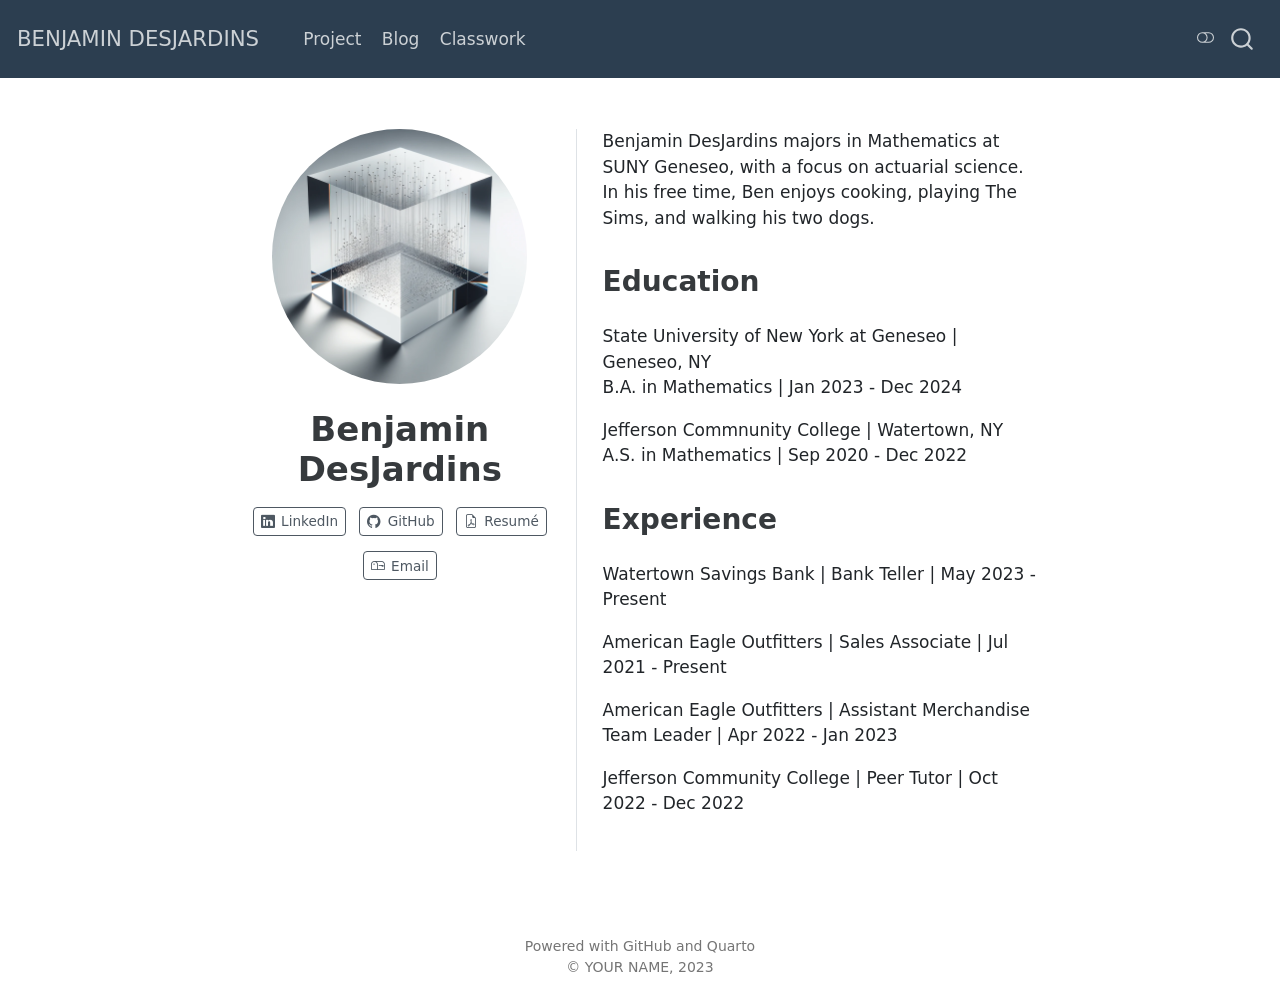
<file: index.html>
<!DOCTYPE html>
<html xmlns="http://www.w3.org/1999/xhtml" lang="en" xml:lang="en"><head>

<meta charset="utf-8">
<meta name="generator" content="quarto-1.3.353">

<meta name="viewport" content="width=device-width, initial-scale=1.0, user-scalable=yes">


<title>BENJAMIN DESJARDINS - Benjamin DesJardins</title>
<style>
code{white-space: pre-wrap;}
span.smallcaps{font-variant: small-caps;}
div.columns{display: flex; gap: min(4vw, 1.5em);}
div.column{flex: auto; overflow-x: auto;}
div.hanging-indent{margin-left: 1.5em; text-indent: -1.5em;}
ul.task-list{list-style: none;}
ul.task-list li input[type="checkbox"] {
  width: 0.8em;
  margin: 0 0.8em 0.2em -1em; /* quarto-specific, see https://github.com/quarto-dev/quarto-cli/issues/4556 */ 
  vertical-align: middle;
}
</style>


<script src="site_libs/quarto-nav/quarto-nav.js"></script>
<script src="site_libs/clipboard/clipboard.min.js"></script>
<script src="site_libs/quarto-search/autocomplete.umd.js"></script>
<script src="site_libs/quarto-search/fuse.min.js"></script>
<script src="site_libs/quarto-search/quarto-search.js"></script>
<meta name="quarto:offset" content="./">
<script src="site_libs/quarto-html/quarto.js"></script>
<script src="site_libs/quarto-html/popper.min.js"></script>
<script src="site_libs/quarto-html/tippy.umd.min.js"></script>
<link href="site_libs/quarto-html/tippy.css" rel="stylesheet">
<link href="site_libs/quarto-html/quarto-syntax-highlighting.css" rel="stylesheet" class="quarto-color-scheme" id="quarto-text-highlighting-styles">
<link href="site_libs/quarto-html/quarto-syntax-highlighting-dark.css" rel="prefetch" class="quarto-color-scheme quarto-color-alternate" id="quarto-text-highlighting-styles">
<script src="site_libs/bootstrap/bootstrap.min.js"></script>
<link href="site_libs/bootstrap/bootstrap-icons.css" rel="stylesheet">
<link href="site_libs/bootstrap/bootstrap.min.css" rel="stylesheet" class="quarto-color-scheme" id="quarto-bootstrap" data-mode="light">
<link href="site_libs/bootstrap/bootstrap-dark.min.css" rel="prefetch" class="quarto-color-scheme quarto-color-alternate" id="quarto-bootstrap" data-mode="dark">
<script id="quarto-search-options" type="application/json">{
  "location": "navbar",
  "copy-button": false,
  "collapse-after": 3,
  "panel-placement": "end",
  "type": "overlay",
  "limit": 20,
  "language": {
    "search-no-results-text": "No results",
    "search-matching-documents-text": "matching documents",
    "search-copy-link-title": "Copy link to search",
    "search-hide-matches-text": "Hide additional matches",
    "search-more-match-text": "more match in this document",
    "search-more-matches-text": "more matches in this document",
    "search-clear-button-title": "Clear",
    "search-detached-cancel-button-title": "Cancel",
    "search-submit-button-title": "Submit"
  }
}</script>


<link rel="stylesheet" href="styles.css">
</head>

<body class="nav-fixed fullcontent">

<div id="quarto-search-results"></div>
  <header id="quarto-header" class="headroom fixed-top">
    <nav class="navbar navbar-expand-lg navbar-dark ">
      <div class="navbar-container container-fluid">
      <div class="navbar-brand-container">
    <a class="navbar-brand" href="./index.html">
    <span class="navbar-title">BENJAMIN DESJARDINS</span>
    </a>
  </div>
            <div id="quarto-search" class="" title="Search"></div>
          <button class="navbar-toggler" type="button" data-bs-toggle="collapse" data-bs-target="#navbarCollapse" aria-controls="navbarCollapse" aria-expanded="false" aria-label="Toggle navigation" onclick="if (window.quartoToggleHeadroom) { window.quartoToggleHeadroom(); }">
  <span class="navbar-toggler-icon"></span>
</button>
          <div class="collapse navbar-collapse" id="navbarCollapse">
            <ul class="navbar-nav navbar-nav-scroll me-auto">
  <li class="nav-item">
    <a class="nav-link" href="./project.html" rel="" target="">
 <span class="menu-text">Project</span></a>
  </li>  
  <li class="nav-item">
    <a class="nav-link" href="./blog-listing.html" rel="" target="">
 <span class="menu-text">Blog</span></a>
  </li>  
  <li class="nav-item">
    <a class="nav-link" href="./danl-200-cw-10.html" rel="" target="">
 <span class="menu-text">Classwork</span></a>
  </li>  
</ul>
            <div class="quarto-navbar-tools ms-auto">
  <a href="" class="quarto-color-scheme-toggle quarto-navigation-tool  px-1" onclick="window.quartoToggleColorScheme(); return false;" title="Toggle dark mode"><i class="bi"></i></a>
</div>
          </div> <!-- /navcollapse -->
      </div> <!-- /container-fluid -->
    </nav>
</header>
<!-- content -->
<div id="quarto-content" class="quarto-container page-columns page-rows-contents page-layout-article page-navbar">
<!-- sidebar -->
<!-- margin-sidebar -->
    
<!-- main -->
<div class="quarto-about-trestles">
  <div class="about-entity">
    <img src="img/profile.png" class="about-image
  round " style="height: 15em; width: 15em;">
<header id="title-block-header" class="quarto-title-block default">
<div class="quarto-title">
<h1 class="title">Benjamin DesJardins</h1>
</div>
<div class="quarto-title-meta">
  </div>
</header>
    <div class="about-links">
  <a href="https://linkedin.com/in/b-r-desjardins/" class="about-link" rel="" target="">
    <i class="bi bi-linkedin"></i>
     <span class="about-link-text">LinkedIn</span>
  </a>
  <a href="https://github.com/bendesjardins" class="about-link" rel="" target="">
    <i class="bi bi-github"></i>
     <span class="about-link-text">GitHub</span>
  </a>
  <a href="https://bendesjardins.github.io/resume_12_2_23.pdf" class="about-link" rel="" target="">
    <i class="bi bi-file-earmark-pdf"></i>
     <span class="about-link-text">Resumé</span>
  </a>
  <a href="mailto:brd8@geneseo.edu" class="about-link" rel="" target="">
    <i class="bi bi-mailbox"></i>
     <span class="about-link-text">Email</span>
  </a>
</div>
  </div>
  <div class="about-contents"><main class="content" id="quarto-document-content">
<p>Benjamin DesJardins majors in Mathematics at SUNY Geneseo, with a focus on actuarial science. In his free time, Ben enjoys cooking, playing The Sims, and walking his two dogs.</p>
<section id="education" class="level2">
<h2 data-anchor-id="education">Education</h2>
<p>State University of New York at Geneseo | Geneseo, NY <br> B.A. in Mathematics | Jan 2023 - Dec 2024 <br></p>
<p>Jefferson Commnunity College | Watertown, NY <br> A.S. in Mathematics | Sep 2020 - Dec 2022 <br></p>
</section>
<section id="experience" class="level2">
<h2 data-anchor-id="experience">Experience</h2>
<p>Watertown Savings Bank | Bank Teller | May 2023 - Present <br></p>
<p>American Eagle Outfitters | Sales Associate | Jul 2021 - Present <br></p>
<p>American Eagle Outfitters | Assistant Merchandise Team Leader | Apr 2022 - Jan 2023 <br></p>
<p>Jefferson Community College | Peer Tutor | Oct 2022 - Dec 2022 <br></p>


</section>
</main></div>
</div>
 <!-- /main -->
<script type="text/javascript" src="links.js"></script>
<script id="quarto-html-after-body" type="application/javascript">
window.document.addEventListener("DOMContentLoaded", function (event) {
  const toggleBodyColorMode = (bsSheetEl) => {
    const mode = bsSheetEl.getAttribute("data-mode");
    const bodyEl = window.document.querySelector("body");
    if (mode === "dark") {
      bodyEl.classList.add("quarto-dark");
      bodyEl.classList.remove("quarto-light");
    } else {
      bodyEl.classList.add("quarto-light");
      bodyEl.classList.remove("quarto-dark");
    }
  }
  const toggleBodyColorPrimary = () => {
    const bsSheetEl = window.document.querySelector("link#quarto-bootstrap");
    if (bsSheetEl) {
      toggleBodyColorMode(bsSheetEl);
    }
  }
  toggleBodyColorPrimary();  
  const disableStylesheet = (stylesheets) => {
    for (let i=0; i < stylesheets.length; i++) {
      const stylesheet = stylesheets[i];
      stylesheet.rel = 'prefetch';
    }
  }
  const enableStylesheet = (stylesheets) => {
    for (let i=0; i < stylesheets.length; i++) {
      const stylesheet = stylesheets[i];
      stylesheet.rel = 'stylesheet';
    }
  }
  const manageTransitions = (selector, allowTransitions) => {
    const els = window.document.querySelectorAll(selector);
    for (let i=0; i < els.length; i++) {
      const el = els[i];
      if (allowTransitions) {
        el.classList.remove('notransition');
      } else {
        el.classList.add('notransition');
      }
    }
  }
  const toggleColorMode = (alternate) => {
    // Switch the stylesheets
    const alternateStylesheets = window.document.querySelectorAll('link.quarto-color-scheme.quarto-color-alternate');
    manageTransitions('#quarto-margin-sidebar .nav-link', false);
    if (alternate) {
      enableStylesheet(alternateStylesheets);
      for (const sheetNode of alternateStylesheets) {
        if (sheetNode.id === "quarto-bootstrap") {
          toggleBodyColorMode(sheetNode);
        }
      }
    } else {
      disableStylesheet(alternateStylesheets);
      toggleBodyColorPrimary();
    }
    manageTransitions('#quarto-margin-sidebar .nav-link', true);
    // Switch the toggles
    const toggles = window.document.querySelectorAll('.quarto-color-scheme-toggle');
    for (let i=0; i < toggles.length; i++) {
      const toggle = toggles[i];
      if (toggle) {
        if (alternate) {
          toggle.classList.add("alternate");     
        } else {
          toggle.classList.remove("alternate");
        }
      }
    }
    // Hack to workaround the fact that safari doesn't
    // properly recolor the scrollbar when toggling (#1455)
    if (navigator.userAgent.indexOf('Safari') > 0 && navigator.userAgent.indexOf('Chrome') == -1) {
      manageTransitions("body", false);
      window.scrollTo(0, 1);
      setTimeout(() => {
        window.scrollTo(0, 0);
        manageTransitions("body", true);
      }, 40);  
    }
  }
  const isFileUrl = () => { 
    return window.location.protocol === 'file:';
  }
  const hasAlternateSentinel = () => {  
    let styleSentinel = getColorSchemeSentinel();
    if (styleSentinel !== null) {
      return styleSentinel === "alternate";
    } else {
      return false;
    }
  }
  const setStyleSentinel = (alternate) => {
    const value = alternate ? "alternate" : "default";
    if (!isFileUrl()) {
      window.localStorage.setItem("quarto-color-scheme", value);
    } else {
      localAlternateSentinel = value;
    }
  }
  const getColorSchemeSentinel = () => {
    if (!isFileUrl()) {
      const storageValue = window.localStorage.getItem("quarto-color-scheme");
      return storageValue != null ? storageValue : localAlternateSentinel;
    } else {
      return localAlternateSentinel;
    }
  }
  let localAlternateSentinel = 'default';
  // Dark / light mode switch
  window.quartoToggleColorScheme = () => {
    // Read the current dark / light value 
    let toAlternate = !hasAlternateSentinel();
    toggleColorMode(toAlternate);
    setStyleSentinel(toAlternate);
  };
  // Ensure there is a toggle, if there isn't float one in the top right
  if (window.document.querySelector('.quarto-color-scheme-toggle') === null) {
    const a = window.document.createElement('a');
    a.classList.add('top-right');
    a.classList.add('quarto-color-scheme-toggle');
    a.href = "";
    a.onclick = function() { try { window.quartoToggleColorScheme(); } catch {} return false; };
    const i = window.document.createElement("i");
    i.classList.add('bi');
    a.appendChild(i);
    window.document.body.appendChild(a);
  }
  // Switch to dark mode if need be
  if (hasAlternateSentinel()) {
    toggleColorMode(true);
  } else {
    toggleColorMode(false);
  }
  const isCodeAnnotation = (el) => {
    for (const clz of el.classList) {
      if (clz.startsWith('code-annotation-')) {                     
        return true;
      }
    }
    return false;
  }
  const clipboard = new window.ClipboardJS('.code-copy-button', {
    text: function(trigger) {
      const codeEl = trigger.previousElementSibling.cloneNode(true);
      for (const childEl of codeEl.children) {
        if (isCodeAnnotation(childEl)) {
          childEl.remove();
        }
      }
      return codeEl.innerText;
    }
  });
  clipboard.on('success', function(e) {
    // button target
    const button = e.trigger;
    // don't keep focus
    button.blur();
    // flash "checked"
    button.classList.add('code-copy-button-checked');
    var currentTitle = button.getAttribute("title");
    button.setAttribute("title", "Copied!");
    let tooltip;
    if (window.bootstrap) {
      button.setAttribute("data-bs-toggle", "tooltip");
      button.setAttribute("data-bs-placement", "left");
      button.setAttribute("data-bs-title", "Copied!");
      tooltip = new bootstrap.Tooltip(button, 
        { trigger: "manual", 
          customClass: "code-copy-button-tooltip",
          offset: [0, -8]});
      tooltip.show();    
    }
    setTimeout(function() {
      if (tooltip) {
        tooltip.hide();
        button.removeAttribute("data-bs-title");
        button.removeAttribute("data-bs-toggle");
        button.removeAttribute("data-bs-placement");
      }
      button.setAttribute("title", currentTitle);
      button.classList.remove('code-copy-button-checked');
    }, 1000);
    // clear code selection
    e.clearSelection();
  });
  function tippyHover(el, contentFn) {
    const config = {
      allowHTML: true,
      content: contentFn,
      maxWidth: 500,
      delay: 100,
      arrow: false,
      appendTo: function(el) {
          return el.parentElement;
      },
      interactive: true,
      interactiveBorder: 10,
      theme: 'quarto',
      placement: 'bottom-start'
    };
    window.tippy(el, config); 
  }
  const noterefs = window.document.querySelectorAll('a[role="doc-noteref"]');
  for (var i=0; i<noterefs.length; i++) {
    const ref = noterefs[i];
    tippyHover(ref, function() {
      // use id or data attribute instead here
      let href = ref.getAttribute('data-footnote-href') || ref.getAttribute('href');
      try { href = new URL(href).hash; } catch {}
      const id = href.replace(/^#\/?/, "");
      const note = window.document.getElementById(id);
      return note.innerHTML;
    });
  }
      let selectedAnnoteEl;
      const selectorForAnnotation = ( cell, annotation) => {
        let cellAttr = 'data-code-cell="' + cell + '"';
        let lineAttr = 'data-code-annotation="' +  annotation + '"';
        const selector = 'span[' + cellAttr + '][' + lineAttr + ']';
        return selector;
      }
      const selectCodeLines = (annoteEl) => {
        const doc = window.document;
        const targetCell = annoteEl.getAttribute("data-target-cell");
        const targetAnnotation = annoteEl.getAttribute("data-target-annotation");
        const annoteSpan = window.document.querySelector(selectorForAnnotation(targetCell, targetAnnotation));
        const lines = annoteSpan.getAttribute("data-code-lines").split(",");
        const lineIds = lines.map((line) => {
          return targetCell + "-" + line;
        })
        let top = null;
        let height = null;
        let parent = null;
        if (lineIds.length > 0) {
            //compute the position of the single el (top and bottom and make a div)
            const el = window.document.getElementById(lineIds[0]);
            top = el.offsetTop;
            height = el.offsetHeight;
            parent = el.parentElement.parentElement;
          if (lineIds.length > 1) {
            const lastEl = window.document.getElementById(lineIds[lineIds.length - 1]);
            const bottom = lastEl.offsetTop + lastEl.offsetHeight;
            height = bottom - top;
          }
          if (top !== null && height !== null && parent !== null) {
            // cook up a div (if necessary) and position it 
            let div = window.document.getElementById("code-annotation-line-highlight");
            if (div === null) {
              div = window.document.createElement("div");
              div.setAttribute("id", "code-annotation-line-highlight");
              div.style.position = 'absolute';
              parent.appendChild(div);
            }
            div.style.top = top - 2 + "px";
            div.style.height = height + 4 + "px";
            let gutterDiv = window.document.getElementById("code-annotation-line-highlight-gutter");
            if (gutterDiv === null) {
              gutterDiv = window.document.createElement("div");
              gutterDiv.setAttribute("id", "code-annotation-line-highlight-gutter");
              gutterDiv.style.position = 'absolute';
              const codeCell = window.document.getElementById(targetCell);
              const gutter = codeCell.querySelector('.code-annotation-gutter');
              gutter.appendChild(gutterDiv);
            }
            gutterDiv.style.top = top - 2 + "px";
            gutterDiv.style.height = height + 4 + "px";
          }
          selectedAnnoteEl = annoteEl;
        }
      };
      const unselectCodeLines = () => {
        const elementsIds = ["code-annotation-line-highlight", "code-annotation-line-highlight-gutter"];
        elementsIds.forEach((elId) => {
          const div = window.document.getElementById(elId);
          if (div) {
            div.remove();
          }
        });
        selectedAnnoteEl = undefined;
      };
      // Attach click handler to the DT
      const annoteDls = window.document.querySelectorAll('dt[data-target-cell]');
      for (const annoteDlNode of annoteDls) {
        annoteDlNode.addEventListener('click', (event) => {
          const clickedEl = event.target;
          if (clickedEl !== selectedAnnoteEl) {
            unselectCodeLines();
            const activeEl = window.document.querySelector('dt[data-target-cell].code-annotation-active');
            if (activeEl) {
              activeEl.classList.remove('code-annotation-active');
            }
            selectCodeLines(clickedEl);
            clickedEl.classList.add('code-annotation-active');
          } else {
            // Unselect the line
            unselectCodeLines();
            clickedEl.classList.remove('code-annotation-active');
          }
        });
      }
  const findCites = (el) => {
    const parentEl = el.parentElement;
    if (parentEl) {
      const cites = parentEl.dataset.cites;
      if (cites) {
        return {
          el,
          cites: cites.split(' ')
        };
      } else {
        return findCites(el.parentElement)
      }
    } else {
      return undefined;
    }
  };
  var bibliorefs = window.document.querySelectorAll('a[role="doc-biblioref"]');
  for (var i=0; i<bibliorefs.length; i++) {
    const ref = bibliorefs[i];
    const citeInfo = findCites(ref);
    if (citeInfo) {
      tippyHover(citeInfo.el, function() {
        var popup = window.document.createElement('div');
        citeInfo.cites.forEach(function(cite) {
          var citeDiv = window.document.createElement('div');
          citeDiv.classList.add('hanging-indent');
          citeDiv.classList.add('csl-entry');
          var biblioDiv = window.document.getElementById('ref-' + cite);
          if (biblioDiv) {
            citeDiv.innerHTML = biblioDiv.innerHTML;
          }
          popup.appendChild(citeDiv);
        });
        return popup.innerHTML;
      });
    }
  }
});
</script>
</div> <!-- /content -->
<footer class="footer">
  <div class="nav-footer">
    <div class="nav-footer-left">
      &nbsp;
    </div>   
    <div class="nav-footer-center">Powered with GitHub and Quarto<br>© YOUR NAME, 2023</div>
    <div class="nav-footer-right">
      &nbsp;
    </div>
  </div>
</footer>



</body></html>
</file>
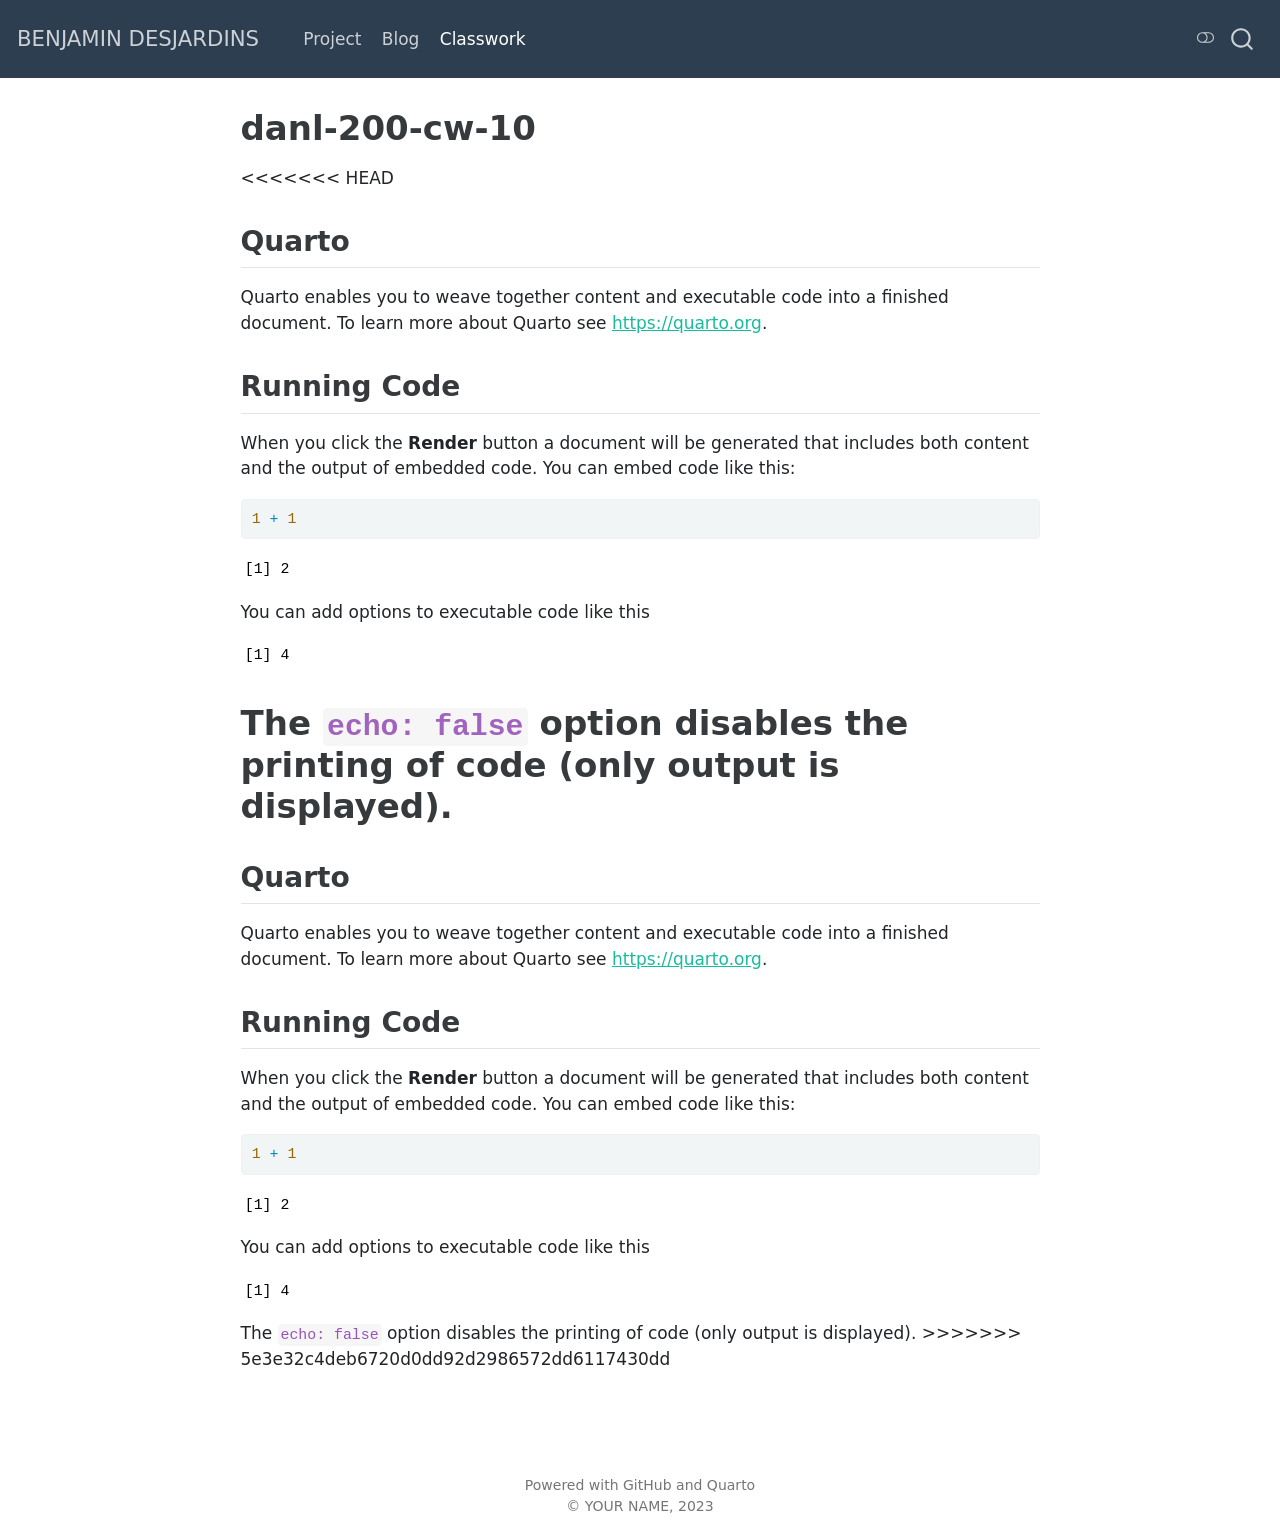
<file: danl-200-cw-10.html>
<!DOCTYPE html>
<html xmlns="http://www.w3.org/1999/xhtml" lang="en" xml:lang="en"><head>

<meta charset="utf-8">
<meta name="generator" content="quarto-1.3.353">

<meta name="viewport" content="width=device-width, initial-scale=1.0, user-scalable=yes">


<title>BENJAMIN DESJARDINS - danl-200-cw-10</title>
<style>
code{white-space: pre-wrap;}
span.smallcaps{font-variant: small-caps;}
div.columns{display: flex; gap: min(4vw, 1.5em);}
div.column{flex: auto; overflow-x: auto;}
div.hanging-indent{margin-left: 1.5em; text-indent: -1.5em;}
ul.task-list{list-style: none;}
ul.task-list li input[type="checkbox"] {
  width: 0.8em;
  margin: 0 0.8em 0.2em -1em; /* quarto-specific, see https://github.com/quarto-dev/quarto-cli/issues/4556 */ 
  vertical-align: middle;
}
/* CSS for syntax highlighting */
pre > code.sourceCode { white-space: pre; position: relative; }
pre > code.sourceCode > span { display: inline-block; line-height: 1.25; }
pre > code.sourceCode > span:empty { height: 1.2em; }
.sourceCode { overflow: visible; }
code.sourceCode > span { color: inherit; text-decoration: inherit; }
div.sourceCode { margin: 1em 0; }
pre.sourceCode { margin: 0; }
@media screen {
div.sourceCode { overflow: auto; }
}
@media print {
pre > code.sourceCode { white-space: pre-wrap; }
pre > code.sourceCode > span { text-indent: -5em; padding-left: 5em; }
}
pre.numberSource code
  { counter-reset: source-line 0; }
pre.numberSource code > span
  { position: relative; left: -4em; counter-increment: source-line; }
pre.numberSource code > span > a:first-child::before
  { content: counter(source-line);
    position: relative; left: -1em; text-align: right; vertical-align: baseline;
    border: none; display: inline-block;
    -webkit-touch-callout: none; -webkit-user-select: none;
    -khtml-user-select: none; -moz-user-select: none;
    -ms-user-select: none; user-select: none;
    padding: 0 4px; width: 4em;
  }
pre.numberSource { margin-left: 3em;  padding-left: 4px; }
div.sourceCode
  {   }
@media screen {
pre > code.sourceCode > span > a:first-child::before { text-decoration: underline; }
}
</style>


<script src="site_libs/quarto-nav/quarto-nav.js"></script>
<script src="site_libs/clipboard/clipboard.min.js"></script>
<script src="site_libs/quarto-search/autocomplete.umd.js"></script>
<script src="site_libs/quarto-search/fuse.min.js"></script>
<script src="site_libs/quarto-search/quarto-search.js"></script>
<meta name="quarto:offset" content="./">
<script src="site_libs/quarto-html/quarto.js"></script>
<script src="site_libs/quarto-html/popper.min.js"></script>
<script src="site_libs/quarto-html/tippy.umd.min.js"></script>
<script src="site_libs/quarto-html/anchor.min.js"></script>
<link href="site_libs/quarto-html/tippy.css" rel="stylesheet">
<link href="site_libs/quarto-html/quarto-syntax-highlighting.css" rel="stylesheet" class="quarto-color-scheme" id="quarto-text-highlighting-styles">
<link href="site_libs/quarto-html/quarto-syntax-highlighting-dark.css" rel="prefetch" class="quarto-color-scheme quarto-color-alternate" id="quarto-text-highlighting-styles">
<script src="site_libs/bootstrap/bootstrap.min.js"></script>
<link href="site_libs/bootstrap/bootstrap-icons.css" rel="stylesheet">
<link href="site_libs/bootstrap/bootstrap.min.css" rel="stylesheet" class="quarto-color-scheme" id="quarto-bootstrap" data-mode="light">
<link href="site_libs/bootstrap/bootstrap-dark.min.css" rel="prefetch" class="quarto-color-scheme quarto-color-alternate" id="quarto-bootstrap" data-mode="dark">
<script id="quarto-search-options" type="application/json">{
  "location": "navbar",
  "copy-button": false,
  "collapse-after": 3,
  "panel-placement": "end",
  "type": "overlay",
  "limit": 20,
  "language": {
    "search-no-results-text": "No results",
    "search-matching-documents-text": "matching documents",
    "search-copy-link-title": "Copy link to search",
    "search-hide-matches-text": "Hide additional matches",
    "search-more-match-text": "more match in this document",
    "search-more-matches-text": "more matches in this document",
    "search-clear-button-title": "Clear",
    "search-detached-cancel-button-title": "Cancel",
    "search-submit-button-title": "Submit"
  }
}</script>


<link rel="stylesheet" href="styles.css">
</head>

<body class="nav-fixed fullcontent">

<div id="quarto-search-results"></div>
  <header id="quarto-header" class="headroom fixed-top">
    <nav class="navbar navbar-expand-lg navbar-dark ">
      <div class="navbar-container container-fluid">
      <div class="navbar-brand-container">
    <a class="navbar-brand" href="./index.html">
    <span class="navbar-title">BENJAMIN DESJARDINS</span>
    </a>
  </div>
            <div id="quarto-search" class="" title="Search"></div>
          <button class="navbar-toggler" type="button" data-bs-toggle="collapse" data-bs-target="#navbarCollapse" aria-controls="navbarCollapse" aria-expanded="false" aria-label="Toggle navigation" onclick="if (window.quartoToggleHeadroom) { window.quartoToggleHeadroom(); }">
  <span class="navbar-toggler-icon"></span>
</button>
          <div class="collapse navbar-collapse" id="navbarCollapse">
            <ul class="navbar-nav navbar-nav-scroll me-auto">
  <li class="nav-item">
    <a class="nav-link" href="./project.html" rel="" target="">
 <span class="menu-text">Project</span></a>
  </li>  
  <li class="nav-item">
    <a class="nav-link" href="./blog-listing.html" rel="" target="">
 <span class="menu-text">Blog</span></a>
  </li>  
  <li class="nav-item">
    <a class="nav-link active" href="./danl-200-cw-10.html" rel="" target="" aria-current="page">
 <span class="menu-text">Classwork</span></a>
  </li>  
</ul>
            <div class="quarto-navbar-tools ms-auto">
  <a href="" class="quarto-color-scheme-toggle quarto-navigation-tool  px-1" onclick="window.quartoToggleColorScheme(); return false;" title="Toggle dark mode"><i class="bi"></i></a>
</div>
          </div> <!-- /navcollapse -->
      </div> <!-- /container-fluid -->
    </nav>
</header>
<!-- content -->
<div id="quarto-content" class="quarto-container page-columns page-rows-contents page-layout-article page-navbar">
<!-- sidebar -->
<!-- margin-sidebar -->
    
<!-- main -->
<main class="content" id="quarto-document-content">

<header id="title-block-header" class="quarto-title-block default">
<div class="quarto-title">
<h1 class="title">danl-200-cw-10</h1>
</div>



<div class="quarto-title-meta">

    
  
    
  </div>
  

</header>

<p>&lt;&lt;&lt;&lt;&lt;&lt;&lt; HEAD</p>
<section id="quarto" class="level2">
<h2 class="anchored" data-anchor-id="quarto">Quarto</h2>
<p>Quarto enables you to weave together content and executable code into a finished document. To learn more about Quarto see <a href="https://quarto.org" class="uri">https://quarto.org</a>.</p>
</section>
<section id="running-code" class="level2">
<h2 class="anchored" data-anchor-id="running-code">Running Code</h2>
<p>When you click the <strong>Render</strong> button a document will be generated that includes both content and the output of embedded code. You can embed code like this:</p>
<div class="cell">
<div class="sourceCode cell-code" id="cb1"><pre class="sourceCode r code-with-copy"><code class="sourceCode r"><span id="cb1-1"><a href="#cb1-1" aria-hidden="true" tabindex="-1"></a><span class="dv">1</span> <span class="sc">+</span> <span class="dv">1</span></span></code><button title="Copy to Clipboard" class="code-copy-button"><i class="bi"></i></button></pre></div>
<div class="cell-output cell-output-stdout">
<pre><code>[1] 2</code></pre>
</div>
</div>
<p>You can add options to executable code like this</p>
<div class="cell">
<div class="cell-output cell-output-stdout">
<pre><code>[1] 4</code></pre>
</div>
</div>
</section>
<section id="the-echo-false-option-disables-the-printing-of-code-only-output-is-displayed." class="level1">
<h1>The <code>echo: false</code> option disables the printing of code (only output is displayed).</h1>
<section id="quarto-1" class="level2">
<h2 class="anchored" data-anchor-id="quarto-1">Quarto</h2>
<p>Quarto enables you to weave together content and executable code into a finished document. To learn more about Quarto see <a href="https://quarto.org" class="uri">https://quarto.org</a>.</p>
</section>
<section id="running-code-1" class="level2">
<h2 class="anchored" data-anchor-id="running-code-1">Running Code</h2>
<p>When you click the <strong>Render</strong> button a document will be generated that includes both content and the output of embedded code. You can embed code like this:</p>
<div class="cell">
<div class="sourceCode cell-code" id="cb4"><pre class="sourceCode r code-with-copy"><code class="sourceCode r"><span id="cb4-1"><a href="#cb4-1" aria-hidden="true" tabindex="-1"></a><span class="dv">1</span> <span class="sc">+</span> <span class="dv">1</span></span></code><button title="Copy to Clipboard" class="code-copy-button"><i class="bi"></i></button></pre></div>
<div class="cell-output cell-output-stdout">
<pre><code>[1] 2</code></pre>
</div>
</div>
<p>You can add options to executable code like this</p>
<div class="cell">
<div class="cell-output cell-output-stdout">
<pre><code>[1] 4</code></pre>
</div>
</div>
<p>The <code>echo: false</code> option disables the printing of code (only output is displayed). &gt;&gt;&gt;&gt;&gt;&gt;&gt; 5e3e32c4deb6720d0dd92d2986572dd6117430dd</p>


</section>
</section>

</main> <!-- /main -->
<script type="text/javascript" src="links.js"></script>
<script id="quarto-html-after-body" type="application/javascript">
window.document.addEventListener("DOMContentLoaded", function (event) {
  const toggleBodyColorMode = (bsSheetEl) => {
    const mode = bsSheetEl.getAttribute("data-mode");
    const bodyEl = window.document.querySelector("body");
    if (mode === "dark") {
      bodyEl.classList.add("quarto-dark");
      bodyEl.classList.remove("quarto-light");
    } else {
      bodyEl.classList.add("quarto-light");
      bodyEl.classList.remove("quarto-dark");
    }
  }
  const toggleBodyColorPrimary = () => {
    const bsSheetEl = window.document.querySelector("link#quarto-bootstrap");
    if (bsSheetEl) {
      toggleBodyColorMode(bsSheetEl);
    }
  }
  toggleBodyColorPrimary();  
  const disableStylesheet = (stylesheets) => {
    for (let i=0; i < stylesheets.length; i++) {
      const stylesheet = stylesheets[i];
      stylesheet.rel = 'prefetch';
    }
  }
  const enableStylesheet = (stylesheets) => {
    for (let i=0; i < stylesheets.length; i++) {
      const stylesheet = stylesheets[i];
      stylesheet.rel = 'stylesheet';
    }
  }
  const manageTransitions = (selector, allowTransitions) => {
    const els = window.document.querySelectorAll(selector);
    for (let i=0; i < els.length; i++) {
      const el = els[i];
      if (allowTransitions) {
        el.classList.remove('notransition');
      } else {
        el.classList.add('notransition');
      }
    }
  }
  const toggleColorMode = (alternate) => {
    // Switch the stylesheets
    const alternateStylesheets = window.document.querySelectorAll('link.quarto-color-scheme.quarto-color-alternate');
    manageTransitions('#quarto-margin-sidebar .nav-link', false);
    if (alternate) {
      enableStylesheet(alternateStylesheets);
      for (const sheetNode of alternateStylesheets) {
        if (sheetNode.id === "quarto-bootstrap") {
          toggleBodyColorMode(sheetNode);
        }
      }
    } else {
      disableStylesheet(alternateStylesheets);
      toggleBodyColorPrimary();
    }
    manageTransitions('#quarto-margin-sidebar .nav-link', true);
    // Switch the toggles
    const toggles = window.document.querySelectorAll('.quarto-color-scheme-toggle');
    for (let i=0; i < toggles.length; i++) {
      const toggle = toggles[i];
      if (toggle) {
        if (alternate) {
          toggle.classList.add("alternate");     
        } else {
          toggle.classList.remove("alternate");
        }
      }
    }
    // Hack to workaround the fact that safari doesn't
    // properly recolor the scrollbar when toggling (#1455)
    if (navigator.userAgent.indexOf('Safari') > 0 && navigator.userAgent.indexOf('Chrome') == -1) {
      manageTransitions("body", false);
      window.scrollTo(0, 1);
      setTimeout(() => {
        window.scrollTo(0, 0);
        manageTransitions("body", true);
      }, 40);  
    }
  }
  const isFileUrl = () => { 
    return window.location.protocol === 'file:';
  }
  const hasAlternateSentinel = () => {  
    let styleSentinel = getColorSchemeSentinel();
    if (styleSentinel !== null) {
      return styleSentinel === "alternate";
    } else {
      return false;
    }
  }
  const setStyleSentinel = (alternate) => {
    const value = alternate ? "alternate" : "default";
    if (!isFileUrl()) {
      window.localStorage.setItem("quarto-color-scheme", value);
    } else {
      localAlternateSentinel = value;
    }
  }
  const getColorSchemeSentinel = () => {
    if (!isFileUrl()) {
      const storageValue = window.localStorage.getItem("quarto-color-scheme");
      return storageValue != null ? storageValue : localAlternateSentinel;
    } else {
      return localAlternateSentinel;
    }
  }
  let localAlternateSentinel = 'default';
  // Dark / light mode switch
  window.quartoToggleColorScheme = () => {
    // Read the current dark / light value 
    let toAlternate = !hasAlternateSentinel();
    toggleColorMode(toAlternate);
    setStyleSentinel(toAlternate);
  };
  // Ensure there is a toggle, if there isn't float one in the top right
  if (window.document.querySelector('.quarto-color-scheme-toggle') === null) {
    const a = window.document.createElement('a');
    a.classList.add('top-right');
    a.classList.add('quarto-color-scheme-toggle');
    a.href = "";
    a.onclick = function() { try { window.quartoToggleColorScheme(); } catch {} return false; };
    const i = window.document.createElement("i");
    i.classList.add('bi');
    a.appendChild(i);
    window.document.body.appendChild(a);
  }
  // Switch to dark mode if need be
  if (hasAlternateSentinel()) {
    toggleColorMode(true);
  } else {
    toggleColorMode(false);
  }
  const icon = "";
  const anchorJS = new window.AnchorJS();
  anchorJS.options = {
    placement: 'right',
    icon: icon
  };
  anchorJS.add('.anchored');
  const isCodeAnnotation = (el) => {
    for (const clz of el.classList) {
      if (clz.startsWith('code-annotation-')) {                     
        return true;
      }
    }
    return false;
  }
  const clipboard = new window.ClipboardJS('.code-copy-button', {
    text: function(trigger) {
      const codeEl = trigger.previousElementSibling.cloneNode(true);
      for (const childEl of codeEl.children) {
        if (isCodeAnnotation(childEl)) {
          childEl.remove();
        }
      }
      return codeEl.innerText;
    }
  });
  clipboard.on('success', function(e) {
    // button target
    const button = e.trigger;
    // don't keep focus
    button.blur();
    // flash "checked"
    button.classList.add('code-copy-button-checked');
    var currentTitle = button.getAttribute("title");
    button.setAttribute("title", "Copied!");
    let tooltip;
    if (window.bootstrap) {
      button.setAttribute("data-bs-toggle", "tooltip");
      button.setAttribute("data-bs-placement", "left");
      button.setAttribute("data-bs-title", "Copied!");
      tooltip = new bootstrap.Tooltip(button, 
        { trigger: "manual", 
          customClass: "code-copy-button-tooltip",
          offset: [0, -8]});
      tooltip.show();    
    }
    setTimeout(function() {
      if (tooltip) {
        tooltip.hide();
        button.removeAttribute("data-bs-title");
        button.removeAttribute("data-bs-toggle");
        button.removeAttribute("data-bs-placement");
      }
      button.setAttribute("title", currentTitle);
      button.classList.remove('code-copy-button-checked');
    }, 1000);
    // clear code selection
    e.clearSelection();
  });
  function tippyHover(el, contentFn) {
    const config = {
      allowHTML: true,
      content: contentFn,
      maxWidth: 500,
      delay: 100,
      arrow: false,
      appendTo: function(el) {
          return el.parentElement;
      },
      interactive: true,
      interactiveBorder: 10,
      theme: 'quarto',
      placement: 'bottom-start'
    };
    window.tippy(el, config); 
  }
  const noterefs = window.document.querySelectorAll('a[role="doc-noteref"]');
  for (var i=0; i<noterefs.length; i++) {
    const ref = noterefs[i];
    tippyHover(ref, function() {
      // use id or data attribute instead here
      let href = ref.getAttribute('data-footnote-href') || ref.getAttribute('href');
      try { href = new URL(href).hash; } catch {}
      const id = href.replace(/^#\/?/, "");
      const note = window.document.getElementById(id);
      return note.innerHTML;
    });
  }
      let selectedAnnoteEl;
      const selectorForAnnotation = ( cell, annotation) => {
        let cellAttr = 'data-code-cell="' + cell + '"';
        let lineAttr = 'data-code-annotation="' +  annotation + '"';
        const selector = 'span[' + cellAttr + '][' + lineAttr + ']';
        return selector;
      }
      const selectCodeLines = (annoteEl) => {
        const doc = window.document;
        const targetCell = annoteEl.getAttribute("data-target-cell");
        const targetAnnotation = annoteEl.getAttribute("data-target-annotation");
        const annoteSpan = window.document.querySelector(selectorForAnnotation(targetCell, targetAnnotation));
        const lines = annoteSpan.getAttribute("data-code-lines").split(",");
        const lineIds = lines.map((line) => {
          return targetCell + "-" + line;
        })
        let top = null;
        let height = null;
        let parent = null;
        if (lineIds.length > 0) {
            //compute the position of the single el (top and bottom and make a div)
            const el = window.document.getElementById(lineIds[0]);
            top = el.offsetTop;
            height = el.offsetHeight;
            parent = el.parentElement.parentElement;
          if (lineIds.length > 1) {
            const lastEl = window.document.getElementById(lineIds[lineIds.length - 1]);
            const bottom = lastEl.offsetTop + lastEl.offsetHeight;
            height = bottom - top;
          }
          if (top !== null && height !== null && parent !== null) {
            // cook up a div (if necessary) and position it 
            let div = window.document.getElementById("code-annotation-line-highlight");
            if (div === null) {
              div = window.document.createElement("div");
              div.setAttribute("id", "code-annotation-line-highlight");
              div.style.position = 'absolute';
              parent.appendChild(div);
            }
            div.style.top = top - 2 + "px";
            div.style.height = height + 4 + "px";
            let gutterDiv = window.document.getElementById("code-annotation-line-highlight-gutter");
            if (gutterDiv === null) {
              gutterDiv = window.document.createElement("div");
              gutterDiv.setAttribute("id", "code-annotation-line-highlight-gutter");
              gutterDiv.style.position = 'absolute';
              const codeCell = window.document.getElementById(targetCell);
              const gutter = codeCell.querySelector('.code-annotation-gutter');
              gutter.appendChild(gutterDiv);
            }
            gutterDiv.style.top = top - 2 + "px";
            gutterDiv.style.height = height + 4 + "px";
          }
          selectedAnnoteEl = annoteEl;
        }
      };
      const unselectCodeLines = () => {
        const elementsIds = ["code-annotation-line-highlight", "code-annotation-line-highlight-gutter"];
        elementsIds.forEach((elId) => {
          const div = window.document.getElementById(elId);
          if (div) {
            div.remove();
          }
        });
        selectedAnnoteEl = undefined;
      };
      // Attach click handler to the DT
      const annoteDls = window.document.querySelectorAll('dt[data-target-cell]');
      for (const annoteDlNode of annoteDls) {
        annoteDlNode.addEventListener('click', (event) => {
          const clickedEl = event.target;
          if (clickedEl !== selectedAnnoteEl) {
            unselectCodeLines();
            const activeEl = window.document.querySelector('dt[data-target-cell].code-annotation-active');
            if (activeEl) {
              activeEl.classList.remove('code-annotation-active');
            }
            selectCodeLines(clickedEl);
            clickedEl.classList.add('code-annotation-active');
          } else {
            // Unselect the line
            unselectCodeLines();
            clickedEl.classList.remove('code-annotation-active');
          }
        });
      }
  const findCites = (el) => {
    const parentEl = el.parentElement;
    if (parentEl) {
      const cites = parentEl.dataset.cites;
      if (cites) {
        return {
          el,
          cites: cites.split(' ')
        };
      } else {
        return findCites(el.parentElement)
      }
    } else {
      return undefined;
    }
  };
  var bibliorefs = window.document.querySelectorAll('a[role="doc-biblioref"]');
  for (var i=0; i<bibliorefs.length; i++) {
    const ref = bibliorefs[i];
    const citeInfo = findCites(ref);
    if (citeInfo) {
      tippyHover(citeInfo.el, function() {
        var popup = window.document.createElement('div');
        citeInfo.cites.forEach(function(cite) {
          var citeDiv = window.document.createElement('div');
          citeDiv.classList.add('hanging-indent');
          citeDiv.classList.add('csl-entry');
          var biblioDiv = window.document.getElementById('ref-' + cite);
          if (biblioDiv) {
            citeDiv.innerHTML = biblioDiv.innerHTML;
          }
          popup.appendChild(citeDiv);
        });
        return popup.innerHTML;
      });
    }
  }
});
</script>
</div> <!-- /content -->
<footer class="footer">
  <div class="nav-footer">
    <div class="nav-footer-left">
      &nbsp;
    </div>   
    <div class="nav-footer-center">Powered with GitHub and Quarto<br>© YOUR NAME, 2023</div>
    <div class="nav-footer-right">
      &nbsp;
    </div>
  </div>
</footer>



</body></html>
</file>
<file: site_libs/quarto-html/tippy.css>
.tippy-box[data-animation=fade][data-state=hidden]{opacity:0}[data-tippy-root]{max-width:calc(100vw - 10px)}.tippy-box{position:relative;background-color:#333;color:#fff;border-radius:4px;font-size:14px;line-height:1.4;white-space:normal;outline:0;transition-property:transform,visibility,opacity}.tippy-box[data-placement^=top]>.tippy-arrow{bottom:0}.tippy-box[data-placement^=top]>.tippy-arrow:before{bottom:-7px;left:0;border-width:8px 8px 0;border-top-color:initial;transform-origin:center top}.tippy-box[data-placement^=bottom]>.tippy-arrow{top:0}.tippy-box[data-placement^=bottom]>.tippy-arrow:before{top:-7px;left:0;border-width:0 8px 8px;border-bottom-color:initial;transform-origin:center bottom}.tippy-box[data-placement^=left]>.tippy-arrow{right:0}.tippy-box[data-placement^=left]>.tippy-arrow:before{border-width:8px 0 8px 8px;border-left-color:initial;right:-7px;transform-origin:center left}.tippy-box[data-placement^=right]>.tippy-arrow{left:0}.tippy-box[data-placement^=right]>.tippy-arrow:before{left:-7px;border-width:8px 8px 8px 0;border-right-color:initial;transform-origin:center right}.tippy-box[data-inertia][data-state=visible]{transition-timing-function:cubic-bezier(.54,1.5,.38,1.11)}.tippy-arrow{width:16px;height:16px;color:#333}.tippy-arrow:before{content:"";position:absolute;border-color:transparent;border-style:solid}.tippy-content{position:relative;padding:5px 9px;z-index:1}
</file>
<file: site_libs/quarto-html/quarto-syntax-highlighting.css>
/* quarto syntax highlight colors */
:root {
  --quarto-hl-al-color: #95da4c;
  --quarto-hl-an-color: #50a14f;
  --quarto-hl-at-color: #a626a4;
  --quarto-hl-bn-color: #986801;
  --quarto-hl-bu-color: #a626a4;
  --quarto-hl-ch-color: #50a14f;
  --quarto-hl-co-color: #a0a1a7;
  --quarto-hl-cv-color: #e45649;
  --quarto-hl-cn-color: #986801;
  --quarto-hl-cf-color: #a626a4;
  --quarto-hl-dt-color: #a626a4;
  --quarto-hl-dv-color: #986801;
  --quarto-hl-do-color: #e45649;
  --quarto-hl-er-color: #f44747;
  --quarto-hl-ex-color: #4078f2;
  --quarto-hl-fl-color: #986801;
  --quarto-hl-fu-color: #4078f2;
  --quarto-hl-im-color: #50a14f;
  --quarto-hl-in-color: #c45b00;
  --quarto-hl-kw-color: #a626a4;
  --quarto-hl-op-color: #a626a4;
  --quarto-hl-pp-color: #a626a4;
  --quarto-hl-re-color: #2980b9;
  --quarto-hl-sc-color: #0184bc;
  --quarto-hl-ss-color: #da4453;
  --quarto-hl-st-color: #50a14f;
  --quarto-hl-va-color: #e45649;
  --quarto-hl-vs-color: #da4453;
  --quarto-hl-wa-color: #da4453;
}

/* other quarto variables */
:root {
  --quarto-font-monospace: SFMono-Regular, Menlo, Monaco, Consolas, "Liberation Mono", "Courier New", monospace;
}

code span.al {
  background-color: #4d1f24;
  font-weight: bold;
  color: #95da4c;
}

code span.an {
  color: #50a14f;
}

code span.at {
  color: #a626a4;
}

code span.bn {
  color: #986801;
}

code span.bu {
  color: #a626a4;
}

code span.ch {
  color: #50a14f;
}

code span.co {
  font-style: italic;
  color: #a0a1a7;
}

code span.cv {
  font-style: italic;
  color: #e45649;
}

code span.cn {
  color: #986801;
}

code span.cf {
  color: #a626a4;
}

code span.dt {
  color: #a626a4;
}

code span.dv {
  color: #986801;
}

code span.do {
  color: #e45649;
}

code span.er {
  color: #f44747;
  text-decoration: underline;
}

code span.ex {
  font-weight: bold;
  color: #4078f2;
}

code span.fl {
  color: #986801;
}

code span.fu {
  color: #4078f2;
}

code span.im {
  color: #50a14f;
}

code span.in {
  color: #c45b00;
}

code span.kw {
  color: #a626a4;
}

pre > code.sourceCode > span {
  color: #383a42;
}

code span {
  color: #383a42;
}

code.sourceCode > span {
  color: #383a42;
}

div.sourceCode,
div.sourceCode pre.sourceCode {
  color: #383a42;
}

code span.op {
  color: #a626a4;
}

code span.pp {
  color: #a626a4;
}

code span.re {
  background-color: #153042;
  color: #2980b9;
}

code span.sc {
  color: #0184bc;
}

code span.ss {
  color: #da4453;
}

code span.st {
  color: #50a14f;
}

code span.va {
  color: #e45649;
}

code span.vs {
  color: #da4453;
}

code span.wa {
  color: #da4453;
}

.prevent-inlining {
  content: "</";
}

/*# sourceMappingURL=debc5d5d77c3f9108843748ff7464032.css.map */
</file>
<file: site_libs/quarto-html/quarto-syntax-highlighting-dark.css>
/* quarto syntax highlight colors */
:root {
  --quarto-hl-al-color: #95da4c;
  --quarto-hl-an-color: #98c379;
  --quarto-hl-at-color: #c678dd;
  --quarto-hl-bn-color: #d19a66;
  --quarto-hl-bu-color: #c678dd;
  --quarto-hl-ch-color: #98c379;
  --quarto-hl-co-color: #5c6370;
  --quarto-hl-cv-color: #e06c75;
  --quarto-hl-cn-color: #d19a66;
  --quarto-hl-cf-color: #c678dd;
  --quarto-hl-dt-color: #c678dd;
  --quarto-hl-dv-color: #d19a66;
  --quarto-hl-do-color: #a43340;
  --quarto-hl-er-color: #f44747;
  --quarto-hl-ex-color: #61afef;
  --quarto-hl-fl-color: #d19a66;
  --quarto-hl-fu-color: #61afef;
  --quarto-hl-im-color: #98c379;
  --quarto-hl-in-color: #c45b00;
  --quarto-hl-kw-color: #c678dd;
  --quarto-hl-op-color: #c678dd;
  --quarto-hl-pp-color: #c678dd;
  --quarto-hl-re-color: #2980b9;
  --quarto-hl-sc-color: #56b6c2;
  --quarto-hl-ss-color: #da4453;
  --quarto-hl-st-color: #98c379;
  --quarto-hl-va-color: #e06c75;
  --quarto-hl-vs-color: #da4453;
  --quarto-hl-wa-color: #da4453;
}

/* other quarto variables */
:root {
  --quarto-font-monospace: SFMono-Regular, Menlo, Monaco, Consolas, "Liberation Mono", "Courier New", monospace;
}

code span.al {
  background-color: #4d1f24;
  font-weight: bold;
  color: #95da4c;
}

code span.an {
  color: #98c379;
}

code span.at {
  color: #c678dd;
}

code span.bn {
  color: #d19a66;
}

code span.bu {
  color: #c678dd;
}

code span.ch {
  color: #98c379;
}

code span.co {
  font-style: italic;
  color: #5c6370;
}

code span.cv {
  font-style: italic;
  color: #e06c75;
}

code span.cn {
  color: #d19a66;
}

code span.cf {
  color: #c678dd;
}

code span.dt {
  color: #c678dd;
}

code span.dv {
  color: #d19a66;
}

code span.do {
  color: #a43340;
}

code span.er {
  color: #f44747;
  text-decoration: underline;
}

code span.ex {
  font-weight: bold;
  color: #61afef;
}

code span.fl {
  color: #d19a66;
}

code span.fu {
  color: #61afef;
}

code span.im {
  color: #98c379;
}

code span.in {
  color: #c45b00;
}

code span.kw {
  color: #c678dd;
}

pre > code.sourceCode > span {
  color: #abb2bf;
}

code span {
  color: #abb2bf;
}

code.sourceCode > span {
  color: #abb2bf;
}

div.sourceCode,
div.sourceCode pre.sourceCode {
  color: #abb2bf;
}

code span.op {
  color: #c678dd;
}

code span.pp {
  color: #c678dd;
}

code span.re {
  background-color: #153042;
  color: #2980b9;
}

code span.sc {
  color: #56b6c2;
}

code span.ss {
  color: #da4453;
}

code span.st {
  color: #98c379;
}

code span.va {
  color: #e06c75;
}

code span.vs {
  color: #da4453;
}

code span.wa {
  color: #da4453;
}

.prevent-inlining {
  content: "</";
}

/*# sourceMappingURL=935a306eefa94366c21e1a970dddb765.css.map */
</file>
<file: styles.css>
/* css styles */

.nav-title{
  font-family: fantasy
}

/* to fix the width of body and navbar with invisible scrollbar */
::-webkit-scrollbar {
    width: 0px;
}
</file>
